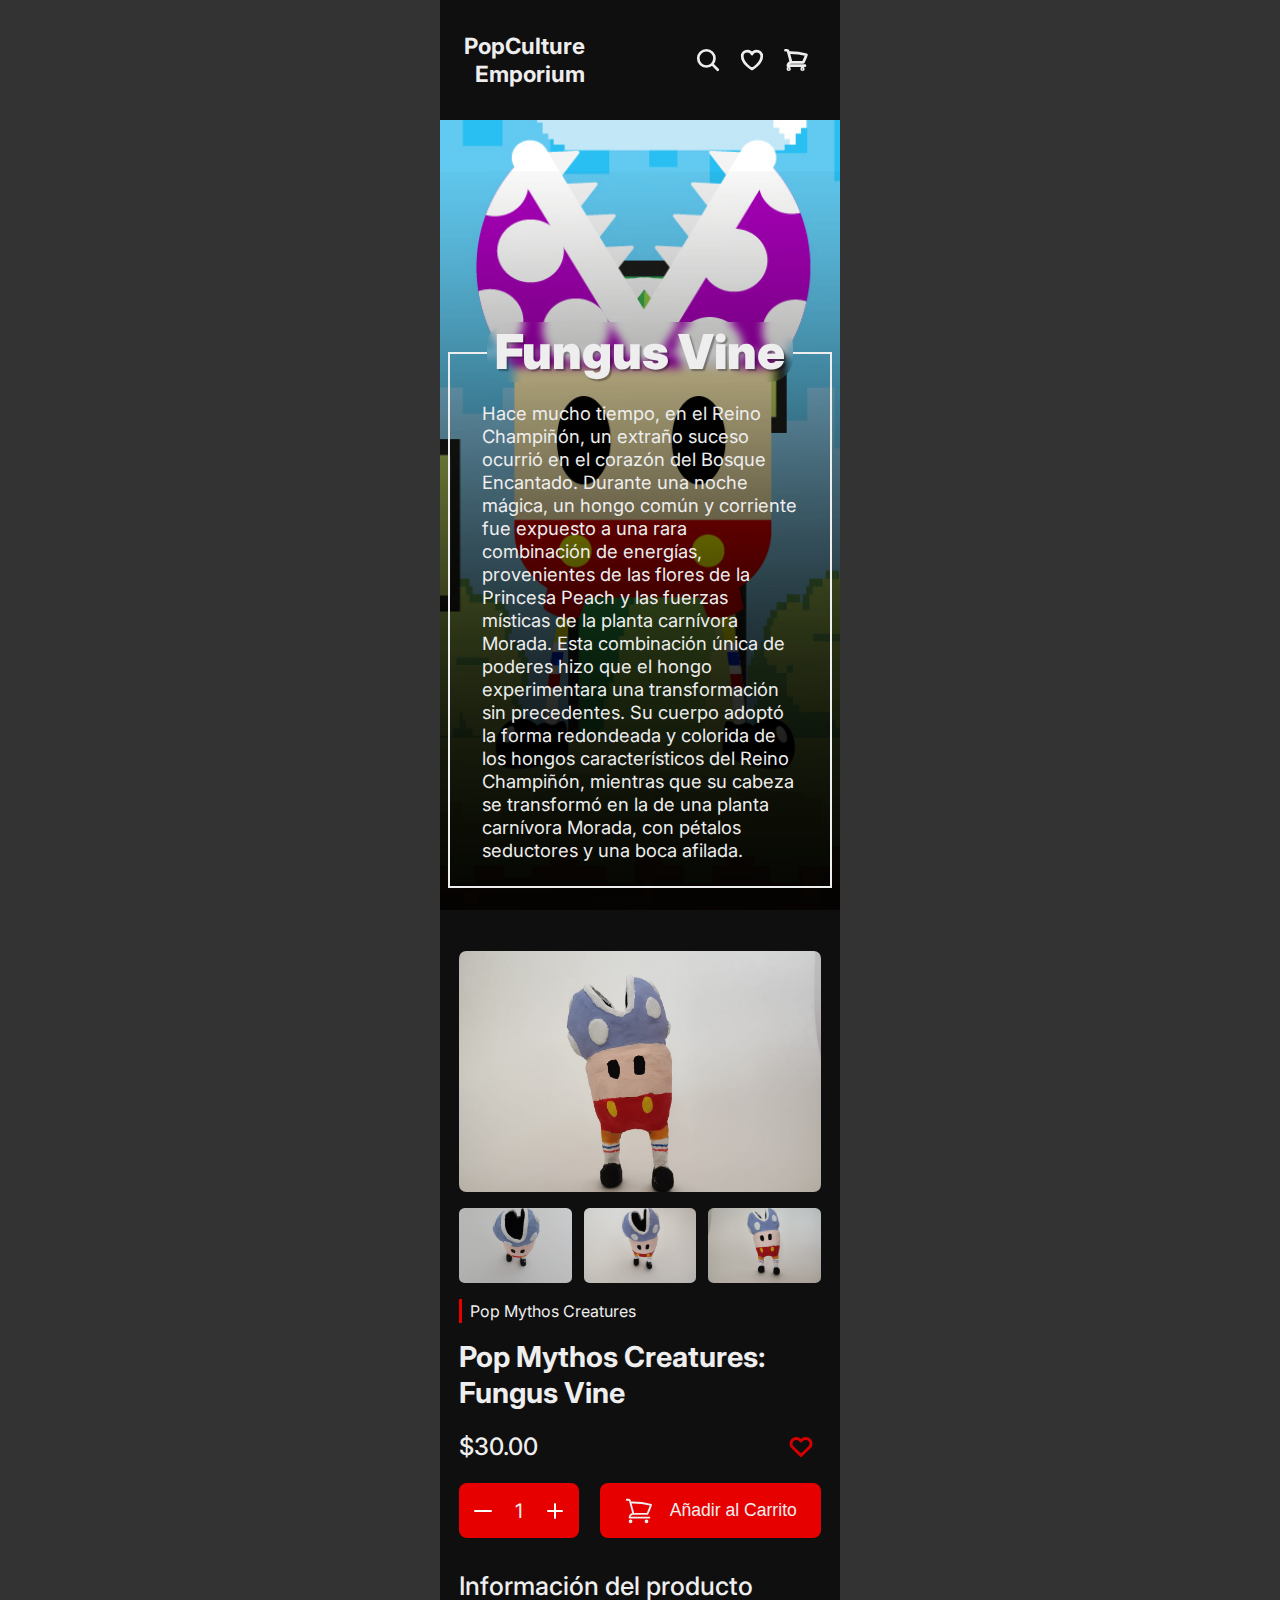
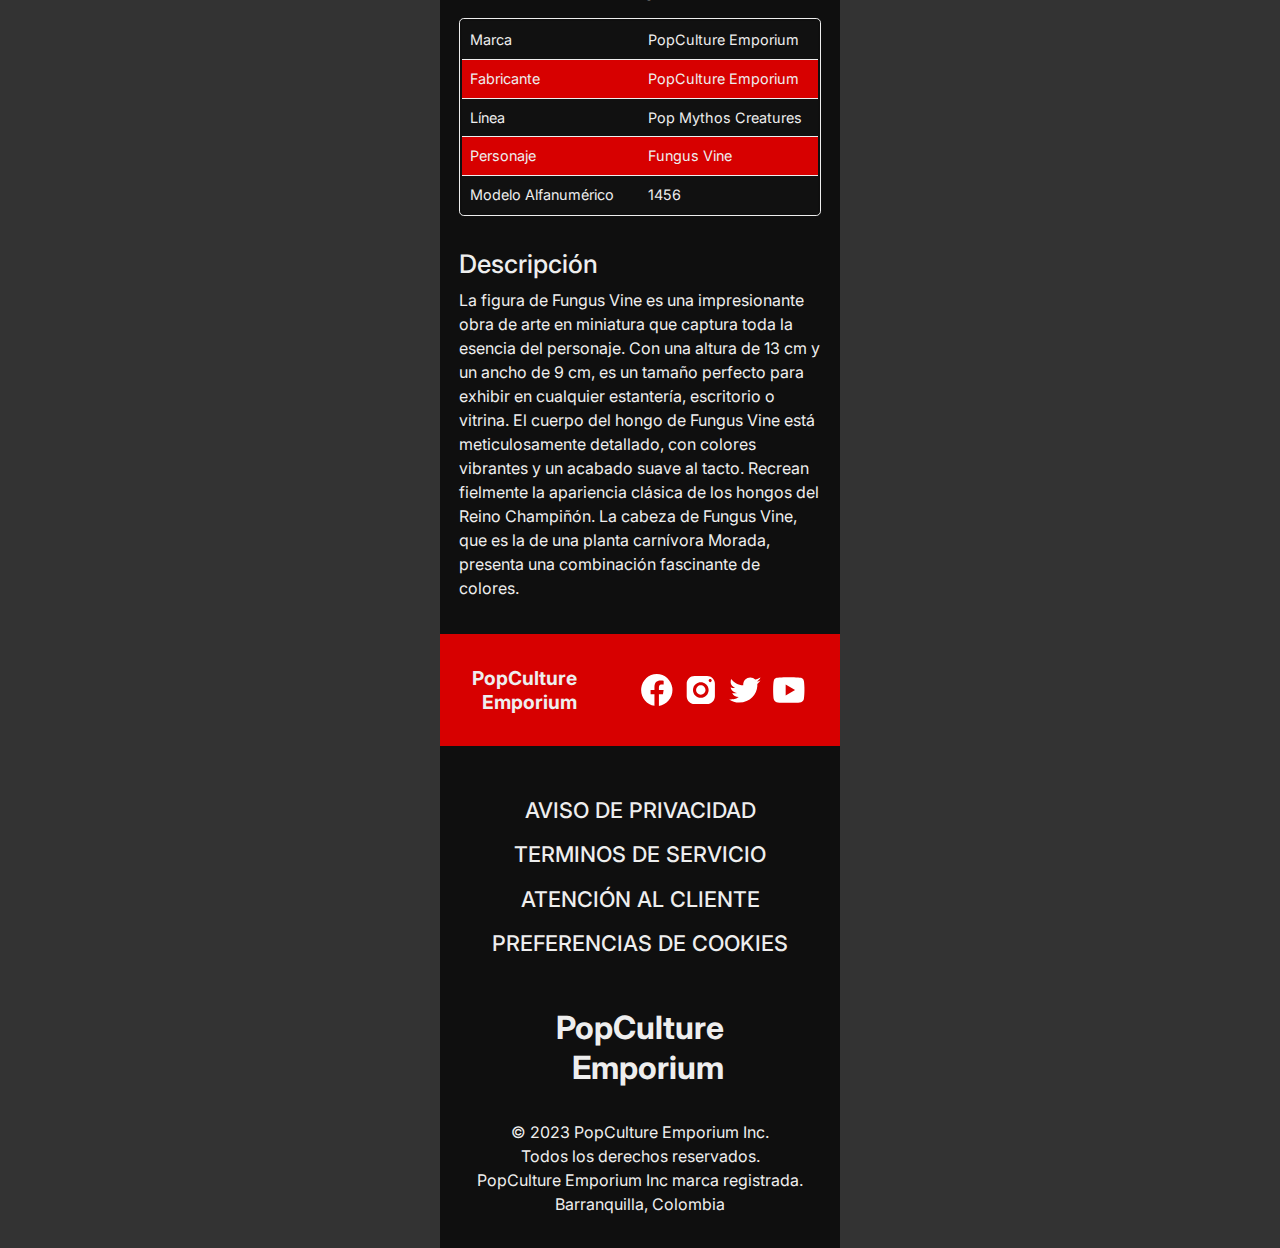
<file: index.html>
<!DOCTYPE html>
<html lang="es">

<head>
  <meta charset="UTF-8">
  <meta name="viewport" content="width=device-width, initial-scale=1.0">
  <title>PopCulture Emporium</title>
  <meta name="author" content="Juan Borrero">
  <meta name="description" content="La tienda de los geeks">

  <link rel="preconnect" href="https://fonts.googleapis.com">
  <link rel="preconnect" href="https://fonts.gstatic.com" crossorigin>
  <link href="https://fonts.googleapis.com/css2?family=Inter:wght@400;500;700;900&display=swap" rel="stylesheet">
  <link rel="stylesheet" href="./style.css">
</head>

<body>
  <div class="container">
    <header>
      <p class="title">
        <span>PopCulture</span>
        <span>Emporium</span>
      </p>
      <ul class="icons">
        <li>
          <svg xmlns="http://www.w3.org/2000/svg" fill="none" viewBox="0 0 24 24" stroke-width="2.5"
            stroke="currentColor" width="26" height="26">
            <path stroke-linecap="round" stroke-linejoin="round"
              d="M21 21l-5.197-5.197m0 0A7.5 7.5 0 105.196 5.196a7.5 7.5 0 0010.607 10.607z" />
          </svg>
        </li>
        <li>
          <svg xmlns="http://www.w3.org/2000/svg" fill="none" viewBox="0 0 24 24" stroke-width="2.5"
            stroke="currentColor" width="26" height="26">
            <path stroke-linecap="round" stroke-linejoin="round"
              d="M21 8.25c0-2.485-2.099-4.5-4.688-4.5-1.935 0-3.597 1.126-4.312 2.733-.715-1.607-2.377-2.733-4.313-2.733C5.1 3.75 3 5.765 3 8.25c0 7.22 9 12 9 12s9-4.78 9-12z" />
          </svg>
        </li>
        <li>
          <svg xmlns="http://www.w3.org/2000/svg" fill="none" viewBox="0 0 24 24" stroke-width="2.5"
            stroke="currentColor" width="26" height="26">
            <path stroke-linecap="round" stroke-linejoin="round"
              d="M2.25 3h1.386c.51 0 .955.343 1.087.835l.383 1.437M7.5 14.25a3 3 0 00-3 3h15.75m-12.75-3h11.218c1.121-2.3 2.1-4.684 2.924-7.138a60.114 60.114 0 00-16.536-1.84M7.5 14.25L5.106 5.272M6 20.25a.75.75 0 11-1.5 0 .75.75 0 011.5 0zm12.75 0a.75.75 0 11-1.5 0 .75.75 0 011.5 0z" />
          </svg>
        </li>
      </ul>
    </header>

    <main>
      <section class="banner-section">
        <img src="./images/rectangle_2.png" alt="Fungus Plant">
        <div class="content">
          <p class="title">Fungus Vine</p>
          <p class="description">
            Hace mucho tiempo, en el Reino Champiñón, un extraño suceso ocurrió en el corazón del Bosque Encantado.
            Durante una noche mágica, un hongo común y corriente fue expuesto a una rara combinación de energías,
            provenientes de las flores de la Princesa Peach y las fuerzas místicas de la planta carnívora Morada.
            Esta combinación única de poderes hizo que el hongo experimentara una transformación sin precedentes.
            Su cuerpo adoptó la forma redondeada y colorida de los hongos característicos del Reino Champiñón, mientras
            que su cabeza se transformó en la de una planta carnívora Morada, con pétalos seductores y una boca afilada.
          </p>
        </div>
      </section>
      <section class="product-section">
        <img class="main-image" src="./images/rectangle_5.png.jpeg" alt="Product Image">
        <div class="carousel">
          <img class="secondary-image" src="./images/rectangle_8.png.jpeg" alt="Product Image">
          <img class="secondary-image" src="./images/rectangle_7.png.jpeg" alt="Product Image">
          <img class="secondary-image" src="./images/rectangle_6.png.jpeg" alt="Product Image">
        </div>
        <div class="product">
          <p class="info-banner">Pop Mythos Creatures</p>
          <p class="title">Pop Mythos Creatures: Fungus Vine</p>
          <div class="price-section">
            <p class="price">$30.00</p>
            <button class="favorite">
              <svg width="24" height="24" viewBox="0 0 24 21" fill="none" xmlns="http://www.w3.org/2000/svg">
                <path
                  d="M20.4578 3.50292C19.9691 3.02645 19.3889 2.64848 18.7503 2.39061C18.1117 2.13273 17.4272 2 16.7359 2C16.0446 2 15.3601 2.13273 14.7215 2.39061C14.0829 2.64848 13.5026 3.02645 13.0139 3.50292L11.9997 4.4913L10.9855 3.50292C9.99842 2.54094 8.6596 2.0005 7.26361 2.0005C5.86761 2.0005 4.52879 2.54094 3.54168 3.50292C2.55456 4.46491 2 5.76964 2 7.1301C2 8.49055 2.55456 9.79528 3.54168 10.7573L4.55588 11.7457L11.9997 19L19.4436 11.7457L20.4578 10.7573C20.9467 10.281 21.3346 9.71557 21.5992 9.0932C21.8638 8.47084 22 7.80377 22 7.1301C22 6.45642 21.8638 5.78935 21.5992 5.16699C21.3346 4.54463 20.9467 3.97917 20.4578 3.50292Z"
                  stroke="#D70000" stroke-width="3" stroke-linecap="round" stroke-linejoin="round" />
              </svg>
            </button>
          </div>
          <div class="buy-section">
            <div class="quantity">
              <button>
                <svg width="18" height="2" viewBox="0 0 18 2" fill="none" xmlns="http://www.w3.org/2000/svg">
                  <path d="M1 1H17" stroke="white" stroke-width="2" stroke-linecap="round" />
                </svg>
              </button>
              <span>1</span>
              <button>
                <svg width="16" height="16" viewBox="0 0 16 16" fill="none" xmlns="http://www.w3.org/2000/svg">
                  <path d="M1 8H15" stroke="white" stroke-width="2" stroke-linecap="round" />
                  <path d="M8 1L8 15" stroke="white" stroke-width="2" stroke-linecap="round" />
                </svg>
              </button>
            </div>
            <button class="add-to-cart">
              <svg xmlns="http://www.w3.org/2000/svg" fill="none" viewBox="0 0 24 24" stroke-width="1.5"
                stroke="currentColor" width="30" height="30">
                <path stroke-linecap="round" stroke-linejoin="round"
                  d="M2.25 3h1.386c.51 0 .955.343 1.087.835l.383 1.437M7.5 14.25a3 3 0 00-3 3h15.75m-12.75-3h11.218c1.121-2.3 2.1-4.684 2.924-7.138a60.114 60.114 0 00-16.536-1.84M7.5 14.25L5.106 5.272M6 20.25a.75.75 0 11-1.5 0 .75.75 0 011.5 0zm12.75 0a.75.75 0 11-1.5 0 .75.75 0 011.5 0z" />
              </svg>
              <span>Añadir al Carrito</span>
            </button>
          </div>
          <div class="info-section">
            <p class="title">Información del producto</p>
            <table class="info-table">
              <tr>
                <td>Marca</td>
                <td>PopCulture Emporium</td>
              </tr>
              <tr>
                <td>Fabricante</td>
                <td>PopCulture Emporium</td>
              </tr>
              <tr>
                <td>Línea</td>
                <td>Pop Mythos Creatures</td>
              </tr>
              <tr>
                <td>Personaje</td>
                <td>Fungus Vine</td>
              </tr>
              <tr>
                <td>Modelo Alfanumérico</td>
                <td>1456</td>
              </tr>
            </table>
          </div>
          <div class="description-section">
            <p class="title">Descripción</p>
            <p class="description">
              La figura de Fungus Vine es una impresionante obra de arte en miniatura que captura toda la esencia del personaje. Con una altura de 13 cm y un ancho de 9 cm, es un tamaño perfecto para exhibir en cualquier estantería, escritorio o vitrina. El cuerpo del hongo de Fungus Vine está meticulosamente detallado, con colores vibrantes y un acabado suave al tacto. Recrean fielmente la apariencia clásica de los hongos del Reino Champiñón. La cabeza de Fungus Vine, que es la de una planta carnívora Morada, presenta una combinación fascinante de colores.
            </p>
          </div>
        </div>
      </section>
    </main>

    <footer>
      <div class="socials">
        <p class="title">
          <span>PopCulture</span>
          <span>Emporium</span>
        </p>
        <ul class="icons">
          <li>
            <svg width="40" height="40" viewBox="0 0 40 41" fill="none" xmlns="http://www.w3.org/2000/svg">
              <path
                d="M20 3.41666C10.795 3.41666 3.33333 11.0649 3.33333 20.5C3.33333 29.0639 9.48833 36.1364 17.5083 37.3715V25.0271H13.385V20.5359H17.5083V17.548C17.5083 12.6007 19.86 10.4294 23.8717 10.4294C25.7933 10.4294 26.8083 10.5746 27.29 10.6412V14.5601H24.5533C22.85 14.5601 22.255 16.2155 22.255 18.081V20.5359H27.2467L26.57 25.0271H22.2567V37.4074C30.3917 36.2782 36.6667 29.1476 36.6667 20.5C36.6667 11.0649 29.205 3.41666 20 3.41666Z"
                fill="white" />
            </svg>
          </li>
          <li>
            <svg width="40" height="40" viewBox="0 0 41 41" fill="none" xmlns="http://www.w3.org/2000/svg">
              <path
                d="M13.6667 5.125C8.94996 5.125 5.125 8.94996 5.125 13.6667V27.3333C5.125 32.05 8.94996 35.875 13.6667 35.875H27.3333C32.05 35.875 35.875 32.05 35.875 27.3333V13.6667C35.875 8.94996 32.05 5.125 27.3333 5.125H13.6667ZM30.75 8.54167C31.693 8.54167 32.4583 9.307 32.4583 10.25C32.4583 11.193 31.693 11.9583 30.75 11.9583C29.807 11.9583 29.0417 11.193 29.0417 10.25C29.0417 9.307 29.807 8.54167 30.75 8.54167ZM20.5 11.9583C25.2167 11.9583 29.0417 15.7833 29.0417 20.5C29.0417 25.2167 25.2167 29.0417 20.5 29.0417C15.7833 29.0417 11.9583 25.2167 11.9583 20.5C11.9583 15.7833 15.7833 11.9583 20.5 11.9583ZM20.5 15.375C19.1408 15.375 17.8372 15.915 16.8761 16.8761C15.915 17.8372 15.375 19.1408 15.375 20.5C15.375 21.8592 15.915 23.1628 16.8761 24.1239C17.8372 25.085 19.1408 25.625 20.5 25.625C21.8592 25.625 23.1628 25.085 24.1239 24.1239C25.085 23.1628 25.625 21.8592 25.625 20.5C25.625 19.1408 25.085 17.8372 24.1239 16.8761C23.1628 15.915 21.8592 15.375 20.5 15.375Z"
                fill="white" />
            </svg>
          </li>
          <li>
            <svg width="40" height="40" viewBox="0 0 41 41" fill="none" xmlns="http://www.w3.org/2000/svg">
              <path
                d="M37.5833 6.83163C36.2508 7.62259 33.5773 8.70055 32.0056 9.01147C31.9595 9.02343 31.9219 9.0388 31.8775 9.05076C30.4886 7.68068 28.5855 6.83163 26.4792 6.83163C22.234 6.83163 18.7917 10.2739 18.7917 14.5191C18.7917 14.7429 18.7729 15.1546 18.7917 15.3733C13.0636 15.3733 8.70396 12.3735 5.57771 8.53997C5.23775 9.39413 5.08913 10.7437 5.08913 12.0113C5.08913 14.4047 6.95975 16.7553 9.87246 18.2126C9.33604 18.3509 8.74496 18.45 8.12996 18.45C7.13742 18.45 6.08679 18.1886 5.125 17.396C5.125 17.425 5.125 17.4523 5.125 17.4831C5.125 20.828 8.67492 23.1052 11.8319 23.739C11.1913 24.1166 9.89979 24.1541 9.26942 24.1541C8.82525 24.1541 7.25358 23.9508 6.83333 23.8723C7.71142 26.6141 10.8787 28.1551 13.8973 28.2097C11.5364 30.0616 9.89808 30.7483 5.0635 30.7483H3.41667C6.47117 32.7061 10.361 34.1667 14.2595 34.1667C26.9524 34.1667 34.1667 24.4924 34.1667 15.3733C34.1667 15.2264 34.1633 14.9189 34.1581 14.6097C34.1581 14.5789 34.1667 14.5499 34.1667 14.5191C34.1667 14.473 34.153 14.4286 34.153 14.3825C34.1479 14.1501 34.1427 13.9332 34.1376 13.8204C35.4872 12.8467 36.6574 11.6321 37.5833 10.2483C36.3448 10.7984 35.0157 11.1674 33.62 11.3348C35.0448 10.4806 37.0691 8.4443 37.5833 6.83163Z"
                fill="white" />
            </svg>
          </li>
          <li>
            <svg width="40" height="40" viewBox="0 0 40 41" fill="none" xmlns="http://www.w3.org/2000/svg">
              <path
                d="M35.97 10.5678C35.5867 9.09859 34.4567 7.94034 33.0233 7.54743C30.4233 6.83334 20 6.83334 20 6.83334C20 6.83334 9.57667 6.83334 6.97667 7.54743C5.54334 7.94034 4.41334 9.09859 4.03 10.5678C3.33334 13.2328 3.33334 20.5 3.33334 20.5C3.33334 20.5 3.33334 27.7673 4.03 30.4323C4.41334 31.9014 5.54334 33.0597 6.97667 33.4526C9.57667 34.1667 20 34.1667 20 34.1667C20 34.1667 30.4233 34.1667 33.0233 33.4526C34.4583 33.0597 35.5867 31.9014 35.97 30.4323C36.6667 27.7673 36.6667 20.5 36.6667 20.5C36.6667 20.5 36.6667 13.2328 35.97 10.5678ZM16.6667 26.4177V14.5823L26.6667 20.5L16.6667 26.4177Z"
                fill="white" />
            </svg>
          </li>
        </ul>
      </div>
      <ul class="links">
        <li><a href="#">Aviso de Privacidad</a></li>
        <li><a href="#">Terminos de Servicio</a></li>
        <li><a href="#">Atención al Cliente</a></li>
        <li><a href="#">Preferencias de Cookies</a></li>
      </ul>
      <p class="second-title">
        <span>PopCulture</span>
        <span>Emporium</span>
      </p>
      <p class="copyright">
        <span>&copy; 2023 PopCulture Emporium Inc.</span>
        <span>Todos los derechos reservados.</span>
        <span>PopCulture Emporium Inc marca registrada.</span>
        <span>Barranquilla, Colombia</span>
      </p>
    </footer>
  </div>
</body>

</html>
</file>
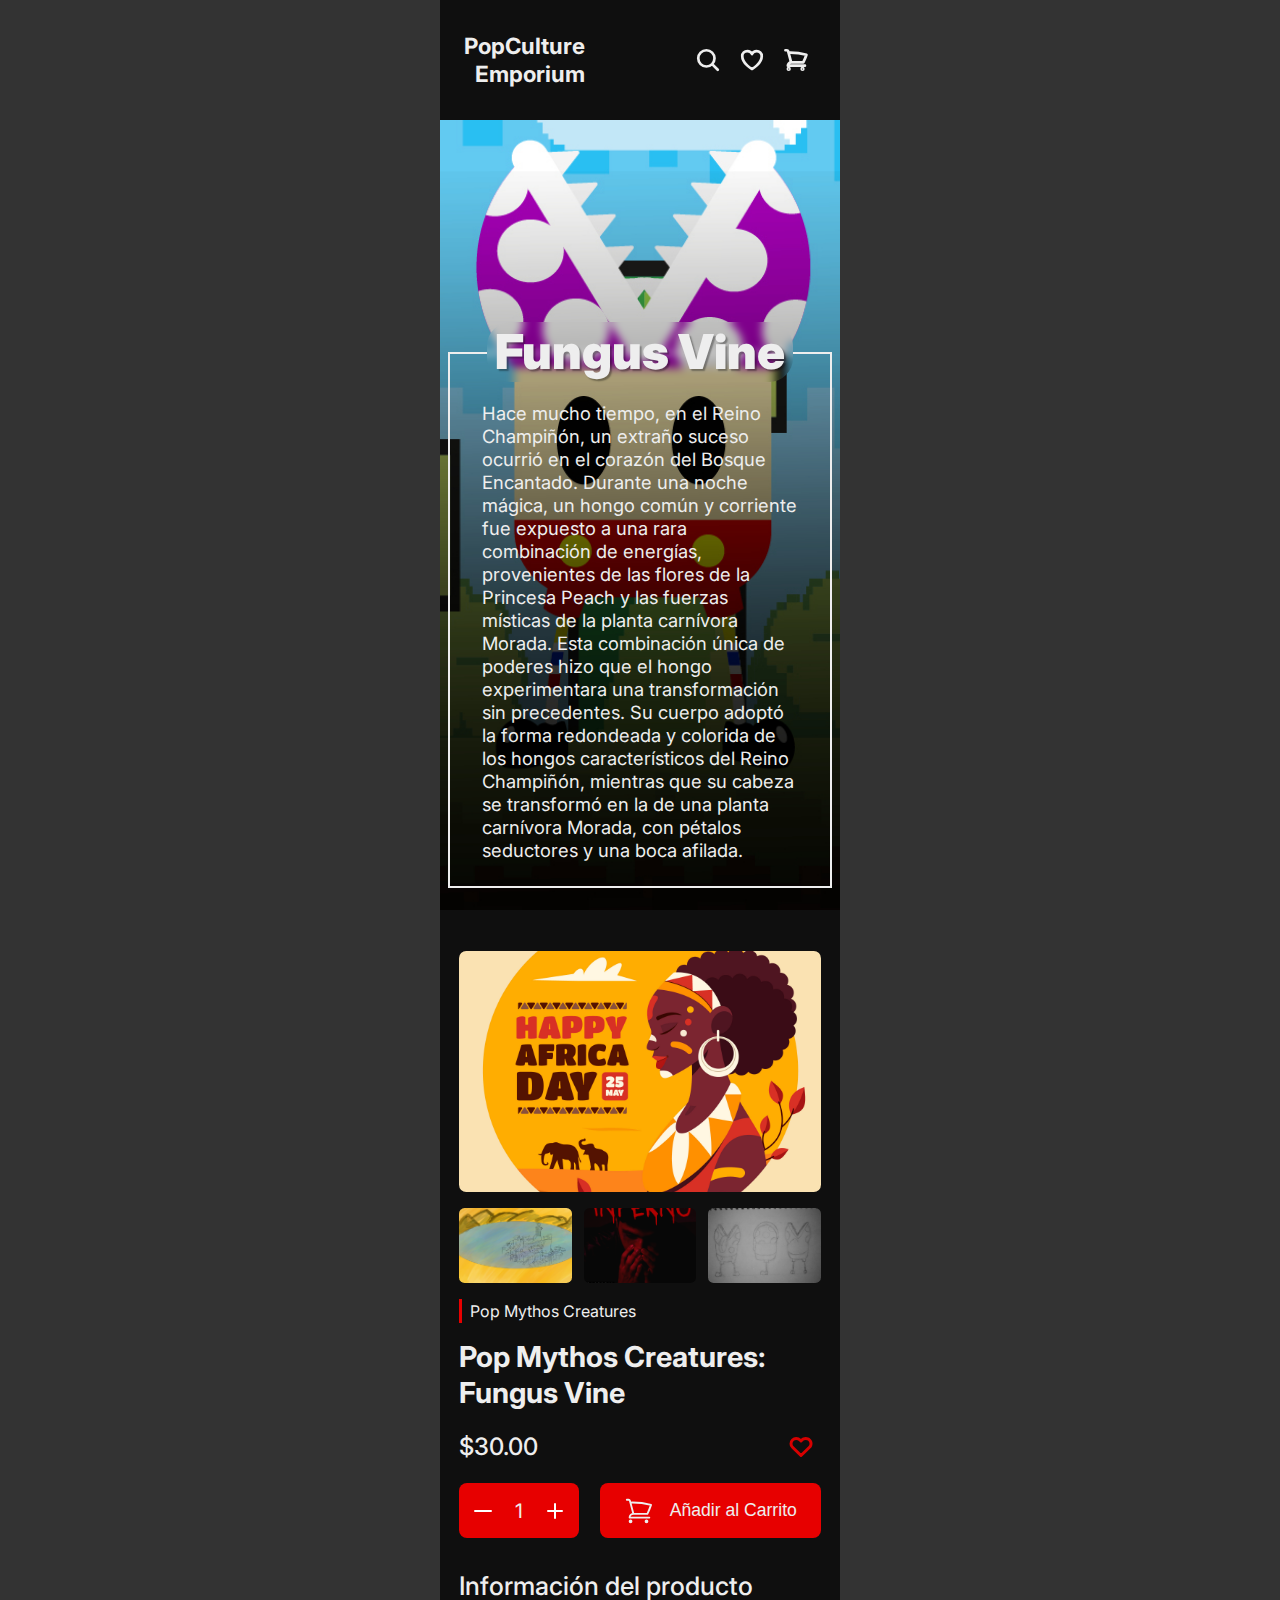
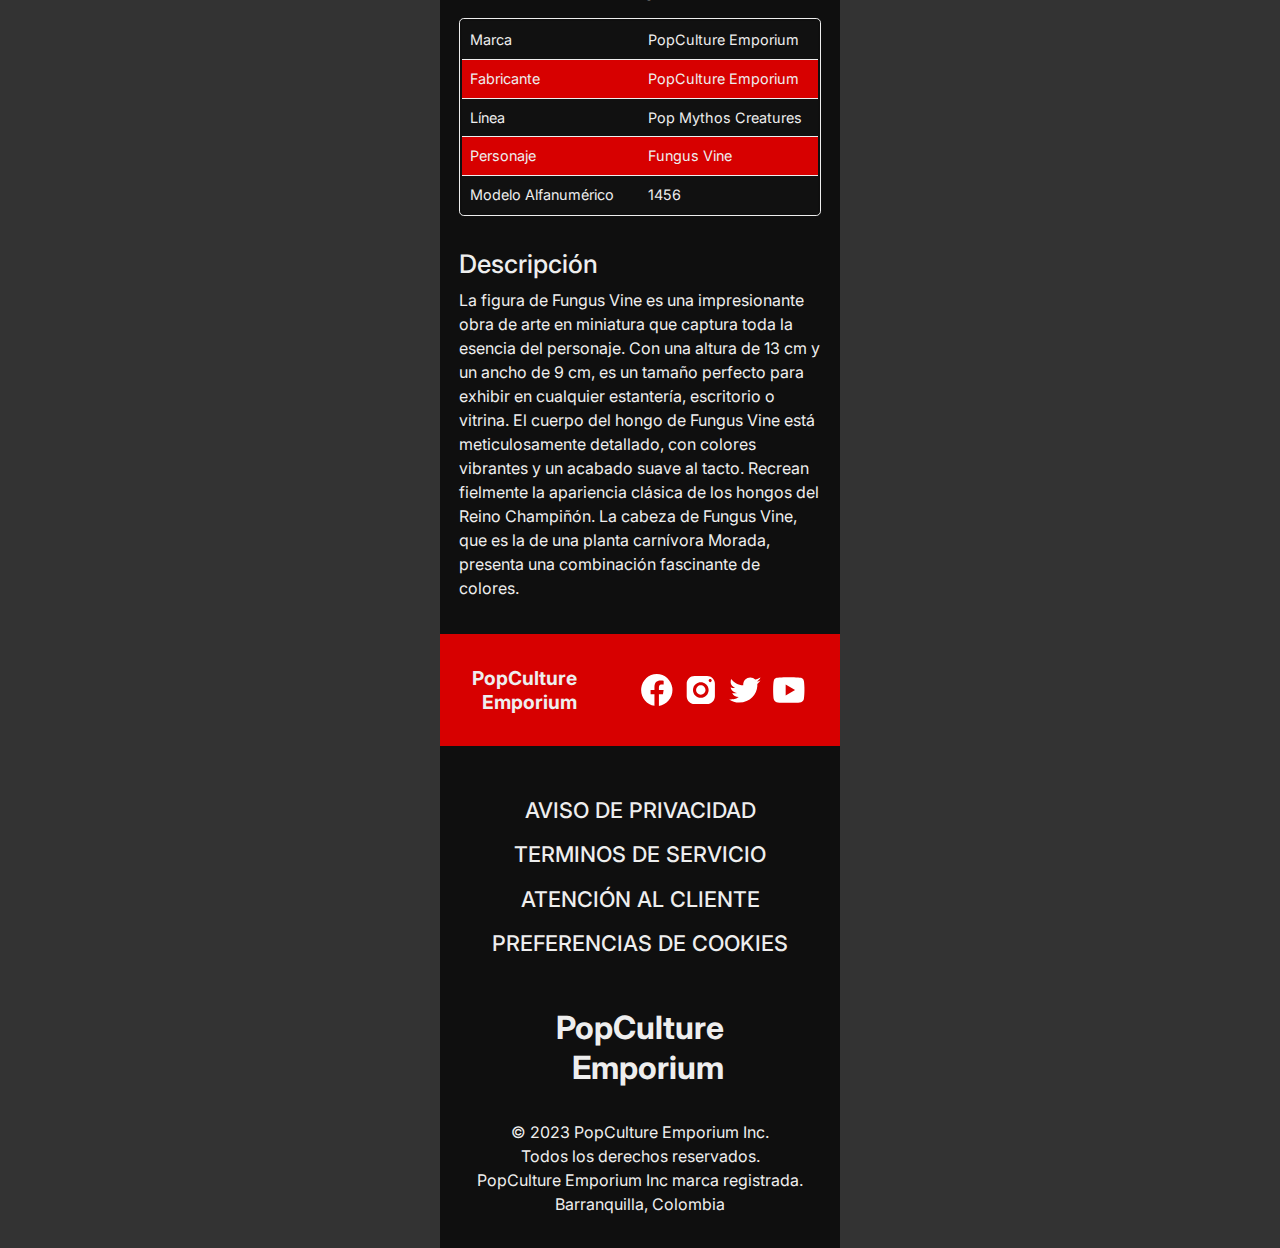
<file: PopCulture Emporium/index.html>
<!DOCTYPE html>
<html lang="es">

<head>
  <meta charset="UTF-8">
  <meta name="viewport" content="width=device-width, initial-scale=1.0">
  <title>PopCulture Emporium</title>
  <meta name="author" content="Juan Borrero">
  <meta name="description" content="La tienda de los geeks">

  <link rel="preconnect" href="https://fonts.googleapis.com">
  <link rel="preconnect" href="https://fonts.gstatic.com" crossorigin>
  <link href="https://fonts.googleapis.com/css2?family=Inter:wght@400;500;700;900&display=swap" rel="stylesheet">
  <link rel="stylesheet" href="/style.css">
</head>

<body>
  <div class="container">
    <header>
      <p class="title">
        <span>PopCulture</span>
        <span>Emporium</span>
      </p>
      <ul class="icons">
        <li>
          <svg xmlns="http://www.w3.org/2000/svg" fill="none" viewBox="0 0 24 24" stroke-width="2.5"
            stroke="currentColor" width="26" height="26">
            <path stroke-linecap="round" stroke-linejoin="round"
              d="M21 21l-5.197-5.197m0 0A7.5 7.5 0 105.196 5.196a7.5 7.5 0 0010.607 10.607z" />
          </svg>
        </li>
        <li>
          <svg xmlns="http://www.w3.org/2000/svg" fill="none" viewBox="0 0 24 24" stroke-width="2.5"
            stroke="currentColor" width="26" height="26">
            <path stroke-linecap="round" stroke-linejoin="round"
              d="M21 8.25c0-2.485-2.099-4.5-4.688-4.5-1.935 0-3.597 1.126-4.312 2.733-.715-1.607-2.377-2.733-4.313-2.733C5.1 3.75 3 5.765 3 8.25c0 7.22 9 12 9 12s9-4.78 9-12z" />
          </svg>
        </li>
        <li>
          <svg xmlns="http://www.w3.org/2000/svg" fill="none" viewBox="0 0 24 24" stroke-width="2.5"
            stroke="currentColor" width="26" height="26">
            <path stroke-linecap="round" stroke-linejoin="round"
              d="M2.25 3h1.386c.51 0 .955.343 1.087.835l.383 1.437M7.5 14.25a3 3 0 00-3 3h15.75m-12.75-3h11.218c1.121-2.3 2.1-4.684 2.924-7.138a60.114 60.114 0 00-16.536-1.84M7.5 14.25L5.106 5.272M6 20.25a.75.75 0 11-1.5 0 .75.75 0 011.5 0zm12.75 0a.75.75 0 11-1.5 0 .75.75 0 011.5 0z" />
          </svg>
        </li>
      </ul>
    </header>

    <main>
      <section class="banner-section">
        <img src="/images/rectangle_2.png" alt="Fungus Plant">
        <div class="content">
          <p class="title">Fungus Vine</p>
          <p class="description">
            Hace mucho tiempo, en el Reino Champiñón, un extraño suceso ocurrió en el corazón del Bosque Encantado.
            Durante una noche mágica, un hongo común y corriente fue expuesto a una rara combinación de energías,
            provenientes de las flores de la Princesa Peach y las fuerzas místicas de la planta carnívora Morada.
            Esta combinación única de poderes hizo que el hongo experimentara una transformación sin precedentes.
            Su cuerpo adoptó la forma redondeada y colorida de los hongos característicos del Reino Champiñón, mientras
            que su cabeza se transformó en la de una planta carnívora Morada, con pétalos seductores y una boca afilada.
          </p>
        </div>
      </section>
      <section class="product-section">
        <img class="main-image" src="/images/rectangle_5.png" alt="Product Image">
        <div class="carousel">
          <img class="secondary-image" src="/images/rectangle_8.png" alt="Product Image">
          <img class="secondary-image" src="/images/rectangle_7.png" alt="Product Image">
          <img class="secondary-image" src="/images/rectangle_6.png" alt="Product Image">
        </div>
        <div class="product">
          <p class="info-banner">Pop Mythos Creatures</p>
          <p class="title">Pop Mythos Creatures: Fungus Vine</p>
          <div class="price-section">
            <p class="price">$30.00</p>
            <button class="favorite">
              <svg width="24" height="24" viewBox="0 0 24 21" fill="none" xmlns="http://www.w3.org/2000/svg">
                <path
                  d="M20.4578 3.50292C19.9691 3.02645 19.3889 2.64848 18.7503 2.39061C18.1117 2.13273 17.4272 2 16.7359 2C16.0446 2 15.3601 2.13273 14.7215 2.39061C14.0829 2.64848 13.5026 3.02645 13.0139 3.50292L11.9997 4.4913L10.9855 3.50292C9.99842 2.54094 8.6596 2.0005 7.26361 2.0005C5.86761 2.0005 4.52879 2.54094 3.54168 3.50292C2.55456 4.46491 2 5.76964 2 7.1301C2 8.49055 2.55456 9.79528 3.54168 10.7573L4.55588 11.7457L11.9997 19L19.4436 11.7457L20.4578 10.7573C20.9467 10.281 21.3346 9.71557 21.5992 9.0932C21.8638 8.47084 22 7.80377 22 7.1301C22 6.45642 21.8638 5.78935 21.5992 5.16699C21.3346 4.54463 20.9467 3.97917 20.4578 3.50292Z"
                  stroke="#D70000" stroke-width="3" stroke-linecap="round" stroke-linejoin="round" />
              </svg>
            </button>
          </div>
          <div class="buy-section">
            <div class="quantity">
              <button>
                <svg width="18" height="2" viewBox="0 0 18 2" fill="none" xmlns="http://www.w3.org/2000/svg">
                  <path d="M1 1H17" stroke="white" stroke-width="2" stroke-linecap="round" />
                </svg>
              </button>
              <span>1</span>
              <button>
                <svg width="16" height="16" viewBox="0 0 16 16" fill="none" xmlns="http://www.w3.org/2000/svg">
                  <path d="M1 8H15" stroke="white" stroke-width="2" stroke-linecap="round" />
                  <path d="M8 1L8 15" stroke="white" stroke-width="2" stroke-linecap="round" />
                </svg>
              </button>
            </div>
            <button class="add-to-cart">
              <svg xmlns="http://www.w3.org/2000/svg" fill="none" viewBox="0 0 24 24" stroke-width="1.5"
                stroke="currentColor" width="30" height="30">
                <path stroke-linecap="round" stroke-linejoin="round"
                  d="M2.25 3h1.386c.51 0 .955.343 1.087.835l.383 1.437M7.5 14.25a3 3 0 00-3 3h15.75m-12.75-3h11.218c1.121-2.3 2.1-4.684 2.924-7.138a60.114 60.114 0 00-16.536-1.84M7.5 14.25L5.106 5.272M6 20.25a.75.75 0 11-1.5 0 .75.75 0 011.5 0zm12.75 0a.75.75 0 11-1.5 0 .75.75 0 011.5 0z" />
              </svg>
              <span>Añadir al Carrito</span>
            </button>
          </div>
          <div class="info-section">
            <p class="title">Información del producto</p>
            <table class="info-table">
              <tr>
                <td>Marca</td>
                <td>PopCulture Emporium</td>
              </tr>
              <tr>
                <td>Fabricante</td>
                <td>PopCulture Emporium</td>
              </tr>
              <tr>
                <td>Línea</td>
                <td>Pop Mythos Creatures</td>
              </tr>
              <tr>
                <td>Personaje</td>
                <td>Fungus Vine</td>
              </tr>
              <tr>
                <td>Modelo Alfanumérico</td>
                <td>1456</td>
              </tr>
            </table>
          </div>
          <div class="description-section">
            <p class="title">Descripción</p>
            <p class="description">
              La figura de Fungus Vine es una impresionante obra de arte en miniatura que captura toda la esencia del personaje. Con una altura de 13 cm y un ancho de 9 cm, es un tamaño perfecto para exhibir en cualquier estantería, escritorio o vitrina. El cuerpo del hongo de Fungus Vine está meticulosamente detallado, con colores vibrantes y un acabado suave al tacto. Recrean fielmente la apariencia clásica de los hongos del Reino Champiñón. La cabeza de Fungus Vine, que es la de una planta carnívora Morada, presenta una combinación fascinante de colores.
            </p>
          </div>
        </div>
      </section>
    </main>

    <footer>
      <div class="socials">
        <p class="title">
          <span>PopCulture</span>
          <span>Emporium</span>
        </p>
        <ul class="icons">
          <li>
            <svg width="40" height="40" viewBox="0 0 40 41" fill="none" xmlns="http://www.w3.org/2000/svg">
              <path
                d="M20 3.41666C10.795 3.41666 3.33333 11.0649 3.33333 20.5C3.33333 29.0639 9.48833 36.1364 17.5083 37.3715V25.0271H13.385V20.5359H17.5083V17.548C17.5083 12.6007 19.86 10.4294 23.8717 10.4294C25.7933 10.4294 26.8083 10.5746 27.29 10.6412V14.5601H24.5533C22.85 14.5601 22.255 16.2155 22.255 18.081V20.5359H27.2467L26.57 25.0271H22.2567V37.4074C30.3917 36.2782 36.6667 29.1476 36.6667 20.5C36.6667 11.0649 29.205 3.41666 20 3.41666Z"
                fill="white" />
            </svg>
          </li>
          <li>
            <svg width="40" height="40" viewBox="0 0 41 41" fill="none" xmlns="http://www.w3.org/2000/svg">
              <path
                d="M13.6667 5.125C8.94996 5.125 5.125 8.94996 5.125 13.6667V27.3333C5.125 32.05 8.94996 35.875 13.6667 35.875H27.3333C32.05 35.875 35.875 32.05 35.875 27.3333V13.6667C35.875 8.94996 32.05 5.125 27.3333 5.125H13.6667ZM30.75 8.54167C31.693 8.54167 32.4583 9.307 32.4583 10.25C32.4583 11.193 31.693 11.9583 30.75 11.9583C29.807 11.9583 29.0417 11.193 29.0417 10.25C29.0417 9.307 29.807 8.54167 30.75 8.54167ZM20.5 11.9583C25.2167 11.9583 29.0417 15.7833 29.0417 20.5C29.0417 25.2167 25.2167 29.0417 20.5 29.0417C15.7833 29.0417 11.9583 25.2167 11.9583 20.5C11.9583 15.7833 15.7833 11.9583 20.5 11.9583ZM20.5 15.375C19.1408 15.375 17.8372 15.915 16.8761 16.8761C15.915 17.8372 15.375 19.1408 15.375 20.5C15.375 21.8592 15.915 23.1628 16.8761 24.1239C17.8372 25.085 19.1408 25.625 20.5 25.625C21.8592 25.625 23.1628 25.085 24.1239 24.1239C25.085 23.1628 25.625 21.8592 25.625 20.5C25.625 19.1408 25.085 17.8372 24.1239 16.8761C23.1628 15.915 21.8592 15.375 20.5 15.375Z"
                fill="white" />
            </svg>
          </li>
          <li>
            <svg width="40" height="40" viewBox="0 0 41 41" fill="none" xmlns="http://www.w3.org/2000/svg">
              <path
                d="M37.5833 6.83163C36.2508 7.62259 33.5773 8.70055 32.0056 9.01147C31.9595 9.02343 31.9219 9.0388 31.8775 9.05076C30.4886 7.68068 28.5855 6.83163 26.4792 6.83163C22.234 6.83163 18.7917 10.2739 18.7917 14.5191C18.7917 14.7429 18.7729 15.1546 18.7917 15.3733C13.0636 15.3733 8.70396 12.3735 5.57771 8.53997C5.23775 9.39413 5.08913 10.7437 5.08913 12.0113C5.08913 14.4047 6.95975 16.7553 9.87246 18.2126C9.33604 18.3509 8.74496 18.45 8.12996 18.45C7.13742 18.45 6.08679 18.1886 5.125 17.396C5.125 17.425 5.125 17.4523 5.125 17.4831C5.125 20.828 8.67492 23.1052 11.8319 23.739C11.1913 24.1166 9.89979 24.1541 9.26942 24.1541C8.82525 24.1541 7.25358 23.9508 6.83333 23.8723C7.71142 26.6141 10.8787 28.1551 13.8973 28.2097C11.5364 30.0616 9.89808 30.7483 5.0635 30.7483H3.41667C6.47117 32.7061 10.361 34.1667 14.2595 34.1667C26.9524 34.1667 34.1667 24.4924 34.1667 15.3733C34.1667 15.2264 34.1633 14.9189 34.1581 14.6097C34.1581 14.5789 34.1667 14.5499 34.1667 14.5191C34.1667 14.473 34.153 14.4286 34.153 14.3825C34.1479 14.1501 34.1427 13.9332 34.1376 13.8204C35.4872 12.8467 36.6574 11.6321 37.5833 10.2483C36.3448 10.7984 35.0157 11.1674 33.62 11.3348C35.0448 10.4806 37.0691 8.4443 37.5833 6.83163Z"
                fill="white" />
            </svg>
          </li>
          <li>
            <svg width="40" height="40" viewBox="0 0 40 41" fill="none" xmlns="http://www.w3.org/2000/svg">
              <path
                d="M35.97 10.5678C35.5867 9.09859 34.4567 7.94034 33.0233 7.54743C30.4233 6.83334 20 6.83334 20 6.83334C20 6.83334 9.57667 6.83334 6.97667 7.54743C5.54334 7.94034 4.41334 9.09859 4.03 10.5678C3.33334 13.2328 3.33334 20.5 3.33334 20.5C3.33334 20.5 3.33334 27.7673 4.03 30.4323C4.41334 31.9014 5.54334 33.0597 6.97667 33.4526C9.57667 34.1667 20 34.1667 20 34.1667C20 34.1667 30.4233 34.1667 33.0233 33.4526C34.4583 33.0597 35.5867 31.9014 35.97 30.4323C36.6667 27.7673 36.6667 20.5 36.6667 20.5C36.6667 20.5 36.6667 13.2328 35.97 10.5678ZM16.6667 26.4177V14.5823L26.6667 20.5L16.6667 26.4177Z"
                fill="white" />
            </svg>
          </li>
        </ul>
      </div>
      <ul class="links">
        <li><a href="#">Aviso de Privacidad</a></li>
        <li><a href="#">Terminos de Servicio</a></li>
        <li><a href="#">Atención al Cliente</a></li>
        <li><a href="#">Preferencias de Cookies</a></li>
      </ul>
      <p class="second-title">
        <span>PopCulture</span>
        <span>Emporium</span>
      </p>
      <p class="copyright">
        <span>&copy; 2023 PopCulture Emporium Inc.</span>
        <span>Todos los derechos reservados.</span>
        <span>PopCulture Emporium Inc marca registrada.</span>
        <span>Barranquilla, Colombia</span>
      </p>
    </footer>
  </div>
</body>

</html>
</file>
<file: style.css>
*, *::before, *::after {
  margin: 0;
  padding: 0;
  box-sizing: border-box;
}

body {
  height: 100vh;
  color: #EEE;
  background-color: #333;
  font-family: 'Inter', sans-serif;
  font-size: 1.1rem;
  line-height: 1.5;
}

.container {
  margin: 0 auto;
  max-width: 25rem;
  background-color: #0F0F0F;
}


/* Header */
header {
  display: flex;
  align-items: center;
  justify-content: space-between;
  padding: 2rem 1.5rem;
}

header .title {
  display: flex;
  flex-direction: column;
  align-items: flex-end;
  font-size: 1.4rem;
  font-weight: 700;
  line-height: 1.25;
}

header .icons {
  display: flex;
  align-items: center;
  justify-content: space-between;
  list-style: none;
  gap: 0.25rem;
}

header .icons li {
  display: flex;
  align-items: center;
  justify-content: center;
  width: 2.5rem;
  aspect-ratio: 1/1;
  border-radius: 50%;
  cursor: pointer;
}

header .icons li:hover {
  background-color: #EEE3;
}

.banner-section {
  position: relative;
  width: 100%;
}

.banner-section img {
  width: 100%;
  object-fit: cover;
}

.banner-section .content  {
  position: absolute;
  top: 14.5rem;
  display: flex;
  flex-direction: column;
  align-items: center;
  margin: 0 0.5rem;
  padding: 3rem 2rem 1.5rem;
  border: 2px solid #EEE;
}

.banner-section .content .title {
  position: absolute;
  top: -2rem;
  padding: 0 0.5rem;
  border-radius: 1.5rem;
  backdrop-filter: blur(0.25rem);
  font-size: 3rem;
  font-weight: 900;
  line-height: 1.25;
  text-shadow: 0.1rem 0.1rem 0.1rem #0005;
}

.banner-section .content .description {
  font-size: 1.15rem;
  line-height: 1.25;
}

.product-section {
  display: flex;
  flex-direction: column;
  align-items: flex-start;
  gap: 1rem;
  padding: 2.1rem 1.2rem;
}

.product-section .main-image {
  width: 100%;
  aspect-ratio: 3 / 2;
  object-fit: cover;
  border-radius: 0.45rem;
}

.product-section .carousel {
  display: flex;
  align-items: center;
  justify-content: space-between;
  width: 100%;
  overflow-x: none;
}

.product-section .carousel .secondary-image {
  width: calc((100% / 3) - 0.5rem);
  aspect-ratio: 3 / 2;
  object-fit: cover;
  border-radius: 0.35rem;
  cursor: pointer;
}

/* Product */
.product .info-banner {
  padding-left: 0.5rem;
  border-left: 3px solid #E70000;
  font-size: 1rem;
}

.product .title {
  margin-top: 1rem;
  font-size: 1.8rem;
  font-weight: 700;
  line-height: 1.25;
}

.product .price-section {
  display: flex;
  align-items: center;
  justify-content: space-between;
  margin-top: 1rem;
}

.price-section .price {
  font-size: 1.5rem;
  font-weight: 500;
  line-height: 1.25;
}

.price-section .favorite {
  display: flex;
  align-items: center;
  justify-content: center;
  width: 2.5rem;
  aspect-ratio: 1/1;
  background-color: transparent;
  border: none;
  border-radius: 50%;
  cursor: pointer;
}

.price-section .favorite:hover {
  background-color: #E7000030;
}

.product .buy-section {
  display: flex;
  justify-content: space-between;
  margin-top: 1rem;
}

.buy-section .quantity {
  display: flex;
  align-items: center;
  gap: 0.5rem;
  background-color: #E70000;
  border-radius: 0.5rem;
  font-size: 1.25rem;
}

.quantity button {
  display: flex;
  align-items: center;
  justify-content: center;
  height: 100%;
  width: 3rem;
  color: inherit;
  background-color: transparent;
  border: none;
  font-size: inherit;
  cursor: pointer;
}

.buy-section .add-to-cart {
  display: flex;
  align-items: center;
  justify-content: center;
  gap: 1rem;
  padding: 0.8rem 1.5rem;
  color: inherit;
  background-color: #E70000;
  border: none;
  border-radius: 0.5rem;
  font-size: inherit;
  cursor: pointer;
}

.product .info-section {
  margin-top: 2rem;
}

.info-section .title {
  font-size: 1.6rem;
  font-weight: 500;
  line-height: 1.25;
}

.info-section .info-table {
  margin-top: 1rem;
  width: 100%;
  border: 1px solid #EEE;
  border-radius: 0.3rem;
  font-size: 0.9rem;
}

.info-table tr {
  display: flex;
  align-items: center;
  border-bottom: 1px solid #EEE;
}

.info-table tr:last-child {
  border-bottom: none;
}

.info-table td {
  padding: 0.5rem;
  width: 100%;
  text-align: left;
}

.info-table tr:nth-child(odd) {
  background-color: #111;
}
.info-table tr:nth-child(even) {
  background-color: #D70000;
}

.product .description-section {
  margin-top: 2rem;
}

.description-section .title {
  font-size: 1.6rem;
  font-weight: 500;
  line-height: 1.25;
}

.description-section .description {
  margin-top: 0.5rem;
  font-size: 1rem;
}

/* Footer */
footer {
  display: flex;
  flex-direction: column;
  align-items: center;
  gap: 2rem;
  padding-bottom: 2rem;
}

footer .socials {
  display: flex;
  align-items: center;
  justify-content: space-between;
  padding: 2rem;
  width: 100%;
  background-color: #D70000;
}

footer .title {
  display: flex;
  flex-direction: column;
  align-items: flex-end;
  font-size: 1.2rem;
  font-weight: 700;
  line-height: 1.25;
}

footer .icons {
  display: flex;
  align-items: center;
  justify-content: space-between;
  list-style: none;
  gap: 0.4rem;
}

footer .icons li {
  display: flex;
  align-items: center;
  justify-content: center;
  width: 2.35rem;
  aspect-ratio: 1/1;
  border-radius: 50%;
  cursor: pointer;
}

footer .icons li:hover {
  background-color: #EEE5;
}

footer .links {
  display: flex;
  flex-direction: column;
  align-items: center;
  justify-content: space-between;
  list-style: none;
  gap: 0.75rem;
  padding-block: 1rem;
}

footer .links li a {
  color: #EEE;
  font-size: 1.35rem;
  font-weight: 500;
  text-transform: uppercase;
  text-decoration: none;
  cursor: pointer;
}

footer .links li a:hover {
  text-decoration: underline;
}

footer .second-title {
  display: flex;
  flex-direction: column;
  align-items: flex-end;
  font-size: 2rem;
  font-weight: 700;
  line-height: 1.25;
}

footer .copyright {
  display: flex;
  flex-direction: column;
  align-items: center;
  font-size: 1rem;
  line-height: 1.5;
}
</file>
